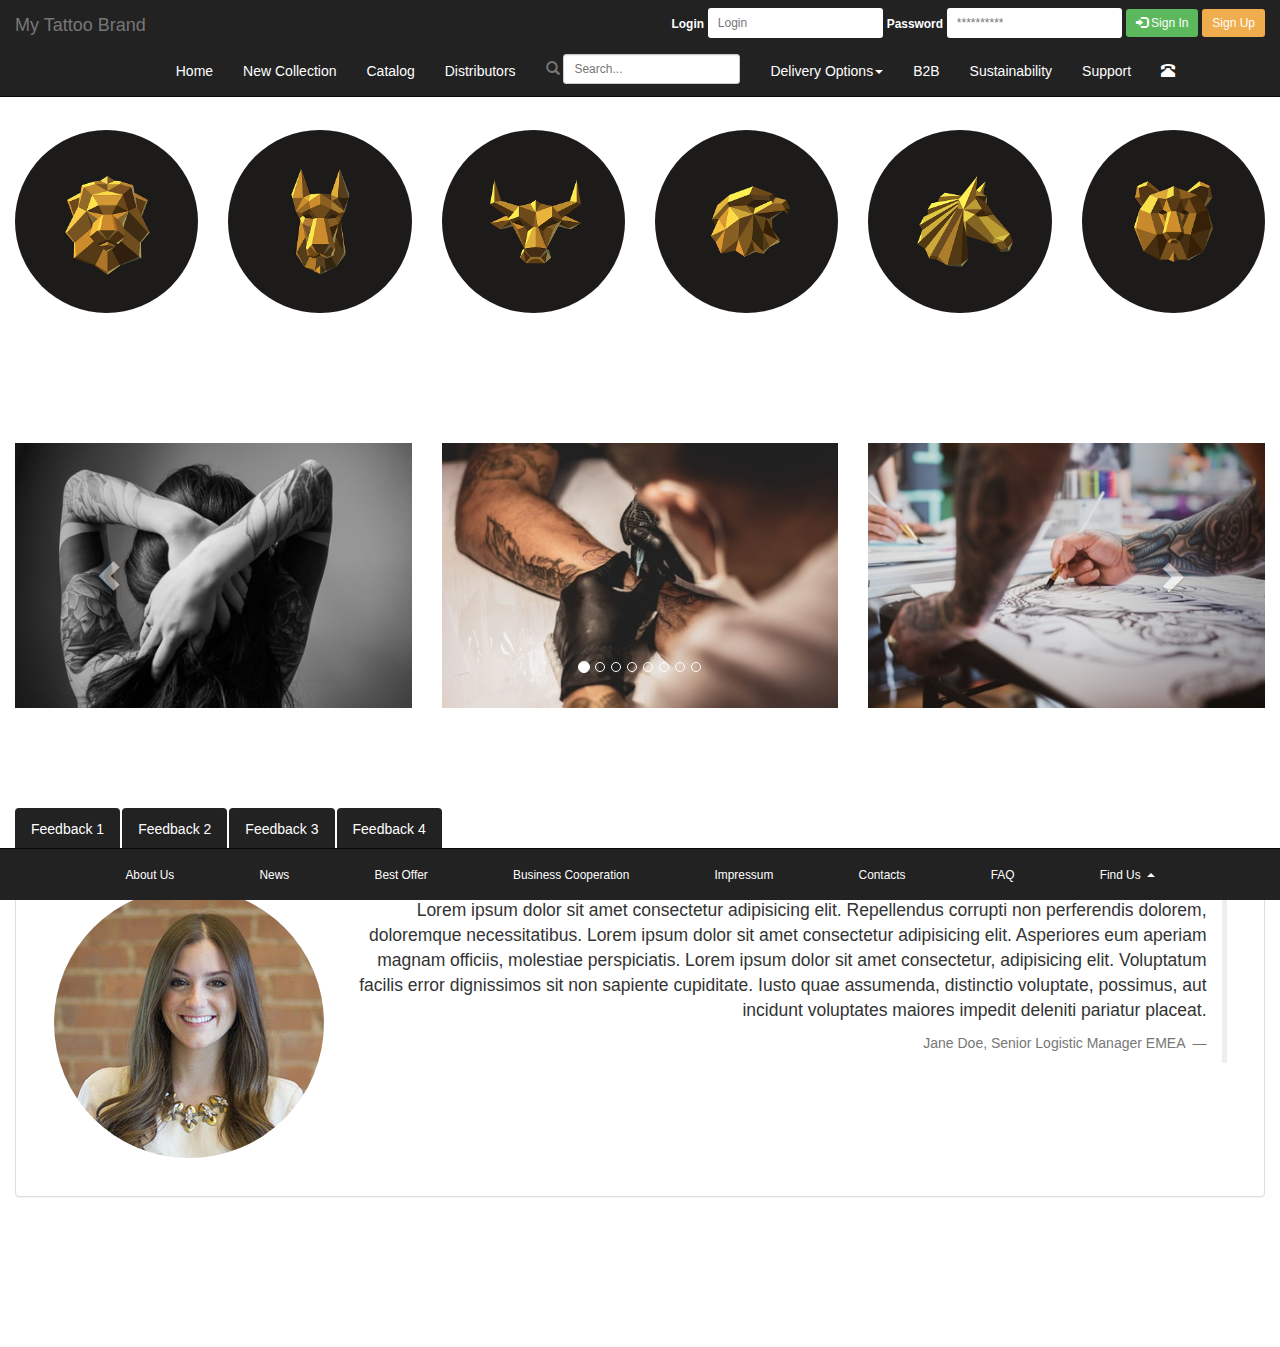
<file: index.html>
<!DOCTYPE html>
<html lang="en">

<head>
    <meta charset="UTF-8">
    <meta http-equiv="X-UA-Compatible" content="IE=edge">
    <meta name="viewport" content="width=device-width, initial-scale=1.0, shrink-to-fit=no">
    <meta name="keywords" content="project, bootstrap3, website">
    <meta name="description" content="Here is my test Bootstrap 3 project">
    <title>My Test Bootstrap 3 Project</title>
    <link href="bootstrap.min.css" rel="stylesheet">
    <link rel="stylesheet" href="project_styles.css">
</head>

<body>
    <div class="container-fluid">
        <header>
            <div class="row">
                <nav class="navbar navbar-default navbar-fixed-top navbar-inverse _color_inverse" role="navigation">
                    <div class="navbar-header">
                        <a href="#" target="_self" class="navbar-brand _color_inverse text-capitalize">my tattoo
                            brand</a>
                        <button type="button" class="btn navbar-toggle collapsed" data-toggle="collapse"
                            data-target="#collapse-id">
                            <span class="sr-only">toggle navigation top collapse</span>
                            <span class="icon-bar"></span>
                            <span class="icon-bar"></span>
                            <span class="icon-bar"></span>
                        </button>
                    </div>
                    <div class="collapse navbar-collapse" id="collapse-id">
                        <form class="form navbar-form pull-right form-inline _margin_centralize _float_elimination">
                            <div class="form-group">
                                <label for="login"
                                    class="control-label _color_inverse_no_hover"><small>Login</small></label>
                                <input id="login" class="form-control input-sm _no_border" name="login"
                                    placeholder="Login" />
                            </div>
                            <div class="form-group">
                                <label for="pswd"
                                    class="control-label _color_inverse_no_hover"><small>Password</small></label>
                                <input type="password" class="form-control input-sm _no_border" id="pswd"
                                    name="password" placeholder="**********" />
                            </div>
                            <button type="button" class="btn btn-success btn-sm _no_border"><span
                                    class="glyphicon glyphicon-log-in"></span>
                                Sign In</button>
                            <a href="register.html" class="btn btn-warning btn-sm _no_border" target="_self">Sign Up</a>
                        </form>
                        <ul class="nav navbar-nav text-capitalize">
                            <li>
                                <a href="#" target="_blank" class="_color_inverse">home</a>
                            </li>
                            <li>
                                <a href="#" target="_blank" class="_color_inverse">new collection</a>
                            </li>
                            <li>
                                <a href="#" target="_blank" class="_color_inverse">catalog</a>
                            </li>
                            <li>
                                <a href="#" target="_blank" class="_color_inverse">distributors</a>
                            </li>
                            <form class="navbar-form navbar-left _margin_centralize">
                                <div class="form-group">
                                    <label for="search" class="control-label"><span
                                            class="glyphicon glyphicon-search"><span class="sr-only">search
                                                option</span></span></label>
                                    <input type="search" class="form-control input-sm" id="search" name="search"
                                        placeholder="Search...">
                                </div>
                            </form>
                            <li class="dropdown">
                                <a class="dropdown-toggle _color_inverse" data-toggle="dropdown">delivery
                                    options<span class="caret"></span></a>
                                <ul class="dropdown-menu _bg_inverse" role="menu">
                                    <li class="dropdown-header _color_inverse">CEP</li>
                                    <li><a href="#" target="_blank" class="_color_inverse">DPD Standard</a></li>
                                    <li><a href="#" target="_blank" class="_color_inverse">DHL Europaket</a></li>
                                    <li class="divider _color_inverse"></li>
                                    <li class="dropdown-header _color_inverse">Spedition</li>
                                    <li><a href="#" target="_blank" class="_color_inverse">Logwin</a></li>
                                </ul>
                            </li>
                            <li>
                                <a href="#" target="_blank" class="_color_inverse text-uppercase">b2b</a>
                            </li>
                            <li>
                                <a href="#" target="_blank" class="_color_inverse">sustainability</a>
                            </li>
                            <li>
                                <a href="#" target="_blank" class="_color_inverse">support</a>
                            </li>
                            <li>
                                <a href="#" target="_blank" class="_color_inverse">
                                    <span class="glyphicon glyphicon-phone-alt"></span>
                                </a>
                            </li>
                        </ul>
                    </div>
                </nav>
            </div>
        </header>

        <main class="_margin_optimization_xs _margin_optimization_sm _margin_optimization_md">
            <div class="row">
                <div class="col-sm-6 col-md-4 col-lg-2 _margin_optimization_col-item">
                    <a href="#" target="_self">
                        <img src="1.png" class="img-responsive img-circle _img_link" alt="img_logo-1" />
                    </a>
                </div>
                <div class="col-sm-6 col-md-4 col-lg-2 _margin_optimization_col-item">
                    <a href="#" target="_self">
                        <img src="2.png" class="img-responsive img-circle _img_link" alt="img_logo_2" />
                    </a>
                </div>
                <div class="col-sm-6 col-md-4 col-lg-2 _margin_optimization_col-item">
                    <div href="#" target="_self">
                        <img src="3.png" class="img-responsive img-circle _img_link" alt="img_logo_3" />
                        </a>
                    </div>
                </div>
                <div class="col-sm-6 col-md-4 col-lg-2 _margin_optimization_col-item">
                    <a href="#" target="_self">
                        <img src="4.png" class="img-responsive img-circle _img_link" alt="img_logo_4" />
                    </a>
                </div>
                <div class="col-sm-6 col-md-4 col-lg-2 _margin_optimization_col-item">
                    <a href="#" target="_self">
                        <img src="5.png" class="img-responsive img-circle _img_link" alt="img_logo_5" />
                    </a>
                </div>
                <div class="col-sm-6 col-md-4 col-lg-2 _margin_optimization_col-item">
                    <a href="#" target="_self">
                        <img src="6.png" class="img-responsive img-circle _img_link" alt="img_logo_6" />
                    </a>
                </div>
            </div>

            <div class="row _section_margin">
                <div class="col-md-12">
                    <div class="carousel slide" id="carousel-id" data-ride="carousel">
                        <ul class="carousel-indicators">
                            <li class="active" data-target="#carousel-id" data-slide-to="0"></li>
                            <li data-target="#carousel-id" data-slide-to="1"></li>
                            <li data-target="#carousel-id" data-slide-to="2"></li>
                            <li data-target="#carousel-id" data-slide-to="3"></li>
                            <li data-target="#carousel-id" data-slide-to="4"></li>
                            <li data-target="#carousel-id" data-slide-to="5"></li>
                            <li data-target="#carousel-id" data-slide-to="6"></li>
                            <li data-target="#carousel-id" data-slide-to="7"></li>
                        </ul>
                        <div class="carousel-inner" data-target="#carousel-id">
                            <div class="item active">
                                <div class="row">
                                    <div class="col-sm-6 col-md-4 _margin_optimization_carousel-item-img">
                                        <img src="work-1.jpg" alt="work1" class="img-responsive">
                                    </div>
                                    <div class="col-sm-6 col-md-4 _margin_optimization_carousel-item-img">
                                        <img src="work-2.jpg" alt="work2" class="img-responsive">
                                    </div>
                                    <div
                                        class="col-sm-6 col-sm-offset-3 col-md-4 col-md-offset-0 _margin_optimization_carousel-item-img">
                                        <img src="work-3.jpg" alt="work3" class="img-responsive">
                                    </div>
                                </div>
                            </div>
                            <div class="item">
                                <div class="row">
                                    <div class="col-sm-6 col-md-4 _margin_optimization_carousel-item-img">
                                        <img src="work-4.jpg" alt="work4" class="img-responsive">
                                    </div>
                                    <div class="col-sm-6 col-md-4 _margin_optimization_carousel-item-img">
                                        <img src="work-5.jpg" alt="work5" class="img-responsive">
                                    </div>
                                    <div
                                        class="col-sm-6 col-sm-offset-3 col-md-4 col-md-offset-0 _margin_optimization_carousel-item-img">
                                        <img src="work-6.jpg" alt="work6" class="img-responsive">
                                    </div>
                                </div>
                            </div>
                            <div class="item">
                                <div class="row">
                                    <div class="col-sm-6 col-md-4 _margin_optimization_carousel-item-img">
                                        <img src="work-7.jpg" alt="work7" class="img-responsive">
                                    </div>
                                    <div class="col-sm-6 col-md-4 _margin_optimization_carousel-item-img">
                                        <img src="work-8.jpg" alt="work8" class="img-responsive">
                                    </div>
                                    <div
                                        class="col-sm-6 col-sm-offset-3 col-md-4 col-md-offset-0 _margin_optimization_carousel-item-img">
                                        <img src="work-9.jpg" alt="work9" class="img-responsive">
                                    </div>
                                </div>
                            </div>
                            <div class="item">
                                <div class="row">
                                    <div class="col-sm-6 col-md-4 _margin_optimization_carousel-item-img">
                                        <img src="work-10.jpg" alt="work10" class="img-responsive">
                                    </div>
                                    <div class="col-sm-6 col-md-4 _margin_optimization_carousel-item-img">
                                        <img src="work-11.jpg" alt="work11" class="img-responsive">
                                    </div>
                                    <div
                                        class="col-sm-6 col-sm-offset-3 col-md-4 col-md-offset-0 _margin_optimization_carousel-item-img">
                                        <img src="work-12.jpg" alt="work12" class="img-responsive">
                                    </div>
                                </div>
                            </div>
                            <div class="item">
                                <div class="row">
                                    <div class="col-sm-6 col-md-4 _margin_optimization_carousel-item-img">
                                        <img src="work-13.jpg" alt="work13" class="img-responsive">
                                    </div>
                                    <div class="col-sm-6 col-md-4 _margin_optimization_carousel-item-img">
                                        <img src="work-14.jpg" alt="work14" class="img-responsive">
                                    </div>
                                    <div
                                        class="col-sm-6 col-sm-offset-3 col-md-4 col-md-offset-0 _margin_optimization_carousel-item-img">
                                        <img src="work-15.jpg" alt="work15" class="img-responsive">
                                    </div>
                                </div>
                            </div>
                            <div class="item">
                                <div class="row">
                                    <div class="col-sm-6 col-md-4 _margin_optimization_carousel-item-img">
                                        <img src="work-16.jpg" alt="work16" class="img-responsive">
                                    </div>
                                    <div class="col-sm-6 col-md-4 _margin_optimization_carousel-item-img">
                                        <img src="work-17.jpg" alt="work17" class="img-responsive">
                                    </div>
                                    <div
                                        class="col-sm-6 col-sm-offset-3 col-md-4 col-md-offset-0 _margin_optimization_carousel-item-img">
                                        <img src="work-18.jpg" alt="work18" class="img-responsive">
                                    </div>
                                </div>
                            </div>
                            <div class="item">
                                <div class="row">
                                    <div class="col-sm-6 col-md-4 _margin_optimization_carousel-item-img">
                                        <img src="work-19.jpg" alt="work19" class="img-responsive">
                                    </div>
                                    <div class="col-sm-6 col-md-4 _margin_optimization_carousel-item-img">
                                        <img src="work-20.jpg" alt="work20" class="img-responsive">
                                    </div>
                                    <div
                                        class="col-sm-6 col-sm-offset-3 col-md-4 col-md-offset-0 _margin_optimization_carousel-item-img">
                                        <img src="work-21.jpg" alt="work21" class="img-responsive">
                                    </div>
                                </div>
                            </div>
                        </div>
                        <a href="#carousel-id" class="left carousel-control" role="button" data-slide="prev">
                            <span class="glyphicon glyphicon-chevron-left"></span>
                        </a>
                        <a href="#carousel-id" class="right carousel-control" role="button" data-slide="next">
                            <span class="glyphicon glyphicon-chevron-right"></span>
                        </a>
                    </div>
                </div>
            </div>

            <div class="row _margin_optimization_nav-tabs _section_margin">
                <ul class="nav-tabs nav" role="tablist">
                    <li>
                        <a href="#feedback1" class="_bg_inverse _color_inverse" role="tab" data-toggle="tab">Feedback
                            1</a>
                    </li>
                    <li>
                        <a href="#feedback2" class="_bg_inverse _color_inverse" role="tab" data-toggle="tab">Feedback
                            2</a>
                    </li>
                    <li>
                        <a href="#feedback3" class="_bg_inverse _color_inverse" role="tab" data-toggle="tab">Feedback
                            3</a>
                    </li>
                    <li>
                        <a href="#feedback4" class="_bg_inverse _color_inverse" role="tab" data-toggle="tab">Feedback
                            4</a>
                    </li>
                </ul>
                <div class="tab-content">
                    <div id="feedback1" class="tab-pane fade in active">
                        <div class="panel panel-default _feedback_padding_optimization">
                            <div class="pane-body row">
                                <div class="col-md-3">
                                    <img src="team-1.jpg" alt="jane_doe_photo"
                                        class="img-responsive img-circle _avatar_margin_optimization">
                                </div>
                                <div class="col-md-9">
                                    <blockquote class="blockquote-reverse">
                                        <p>
                                            Lorem ipsum dolor sit amet consectetur adipisicing elit. Repellendus
                                            corrupti
                                            non perferendis dolorem, doloremque necessitatibus. Lorem ipsum dolor sit
                                            amet
                                            consectetur adipisicing elit. Asperiores eum aperiam magnam officiis,
                                            molestiae
                                            perspiciatis. Lorem ipsum dolor sit amet consectetur, adipisicing elit.
                                            Voluptatum facilis error dignissimos sit non sapiente cupiditate. Iusto quae
                                            assumenda, distinctio voluptate, possimus, aut incidunt voluptates maiores
                                            impedit deleniti pariatur placeat.
                                        </p>
                                        <footer>
                                            <cite datetime="12/12/2021">Jane Doe, Senior Logistic Manager EMEA</cite>
                                        </footer>

                                    </blockquote>
                                </div>
                            </div>
                        </div>
                    </div>
                    <div id="feedback2" class="tab-pane fade">
                        <div class="panel panel-default _feedback_padding_optimization">
                            <div class="row panel-body">
                                <div class="col-md-3">
                                    <img src="team-2.jpg" alt="john_doe_photo"
                                        class="img-responsive img-circle _avatar_margin_optimization">
                                </div>
                                <div class="col-md-9">
                                    <blockquote>
                                        <p>
                                            Lorem ipsum dolor sit amet consectetur adipisicing elit. Odio facere
                                            adipisci fugiat quod harum dolor ab magnam recusandae eos blanditiis numquam
                                            minus sit iusto, amet iste ea cupiditate perspiciatis pariatur. Cupiditate
                                            aliquid odit officiis ab? Hic officia omnis saepe ut voluptatem nisi atque
                                            natus! Accusamus sint eaque nobis! Ad, in.
                                        </p>
                                        <footer>
                                            <cite datetime="06/09/2021">John Doe, Junior Logistic Manager in
                                                Spedition</cite>
                                        </footer>
                                    </blockquote>
                                </div>
                            </div>
                        </div>
                    </div>
                    <div id="feedback3" class="tab-pane fade">
                        <div class="panel panel-default _feedback_padding_optimization">
                            <div class="panel-body row">
                                <div class="col-md-3 col-md-push-9">
                                    <img src="team-3.jpg" alt="martina_cobblepot_photo"
                                        class="img-responsive img-rounded _avatar_margin_optimization">
                                </div>
                                <div class="col-md-9 col-md-pull-3">
                                    <blockquote>
                                        <p>
                                            Lorem, ipsum dolor sit amet consectetur adipisicing elit. Sit officia unde
                                            sapiente, tenetur dolores voluptate delectus alias, ex sunt laborum soluta
                                            molestias sequi nesciunt ab odio quos animi excepturi quo quis. Dolore, et
                                            maxime! Ex!
                                        </p>
                                        <footer><cite datetime="12/07/2020">Martina Cobblepot, Solutions Architect for
                                                Spedition Shipments APAC</cite></footer>
                                    </blockquote>
                                </div>
                            </div>
                        </div>
                    </div>
                    <div id="feedback4" class="tab-pane fade">
                        <div class="panel panel-default _feedback_padding_optimization">
                            <div class="panel-body row">
                                <div class="col-md-3 col-md-push-9">
                                    <img src="team-4.jpg" alt="geraldine_kraehe_photo"
                                        class="img-responsive img-rounded _avatar_margin_optimization">
                                </div>
                                <div class="col-md-9 col-md-pull-3">
                                    <blockquote class="blockquote-reverse">
                                        <p>
                                            Lorem ipsum dolor sit amet consectetur adipisicing elit. Et laudantium cum
                                            maxime dolorem esse nobis aliquid dolores quidem officiis quaerat sunt
                                            itaque natus est blanditiis provident, facere earum hic! Nihil delectus
                                            saepe odit a id, numquam ipsum qui voluptas ducimus, culpa rem accusantium
                                            officiis animi. Lorem ipsum dolor, sit amet consectetur adipisicing elit.
                                            Animi repellat reiciendis repellendus, ad odit quisquam?
                                        </p>
                                        <footer>
                                            <cite datetime="04/01/2022">Geraldine Krähe, Sourcing Team Lead EMEA</cite>
                                        </footer>
                                    </blockquote>
                                </div>
                            </div>
                        </div>
                    </div>
                </div>
            </div>





        </main>

        <footer>
            <div class="row">
                <div class="navbar navbar-default navbar-fixed-bottom navbar-inverse">
                    <button class="btn navbar-toggle collapsed _bottom_collapse_btn" data-toggle="collapse"
                        data-target="#bottom_collapse">
                        <span class="sr-only">toggle navigation bottom
                            collapse</span>
                    </button>
                    <div class="collapse navbar-collapse" id="bottom_collapse">
                        <ul class="nav navbar-nav text-capitalize _flex_appearance">
                            <li>
                                <a href="#" target="_blank" class="_color_inverse">
                                    <small>about us</small>
                                </a>
                            </li>
                            <li>
                                <a href="#" target="_blank" class="_color_inverse">
                                    <small>news</small>
                                </a>
                            </li>
                            <li>
                                <a href="#" target="_blank" class="_color_inverse">
                                    <small>best offer</small>
                                </a>
                            </li>
                            <li>
                                <a href="#" target="_blank" class="_color_inverse">
                                    <small>business cooperation</small>
                                </a>
                            </li>
                            <li>
                                <a href="#" target="_blank" class="_color_inverse">
                                    <small>impressum</small>
                                </a>
                            </li>
                            <li>
                                <a href="#" target="_blank" class="_color_inverse">
                                    <small>contacts</small>
                                </a>
                            </li>
                            <li>
                                <a href="#" target="_blank" class="_color_inverse text-uppercase">
                                    <small>faq</small>
                                </a>
                            </li>
                            <li class="dropup">
                                <a class="dropdown-toggle _color_inverse" data-toggle="dropdown">
                                    <small>find us</small>
                                    <span class="caret">
                                        <span class="sr-only">dropup</span>
                                    </span>
                                </a>
                                <ul class="dropdown-menu dropdown-menu-right" role="dropdown">
                                    <li class="_bg_default _icon_link">
                                        <a href="#" target="_blank">
                                            <img src="facebook.svg" alt="facebook_icon"
                                                class="img-responsive _icon _centralize _fb_color">
                                        </a>
                                    </li>
                                    <li class="_bg_default _icon_link">
                                        <a href="#" target="_blank">
                                            <img src="twitter.svg" alt="twitter_icon"
                                                class="img-responsive _icon _centralize _tw_color">
                                        </a>
                                    </li>
                                    <li class="_bg_default _icon_link">
                                        <a href="#" target="_blank">
                                            <img src="telegram.svg" alt="telegram_icon"
                                                class="img-responsive _icon _centralize _telegram_color">
                                        </a>
                                    </li>
                                    <li class="_bg_default _icon_link">
                                        <a href="#" target="_blank">
                                            <img src="instagram.svg" alt="instagram_icon"
                                                class="img-responsive _icon _centralize _insta_color">
                                        </a>
                                    </li>
                                    <li class="_bg_default _icon_link">
                                        <a href="#" target="_blank">
                                            <img src="youtube.svg" alt="youtube_icon"
                                                class="img-responsive _icon _centralize _youtube_color">
                                        </a>
                                    </li>
                                </ul>
                            </li>
                        </ul>
                    </div>
                </div>
            </div>
        </footer>

    </div>
    <script src="jquery-1.11.1.min.js"></script>
    <script src="bootstrap.min.js"></script>
</body>

</html>
</file>
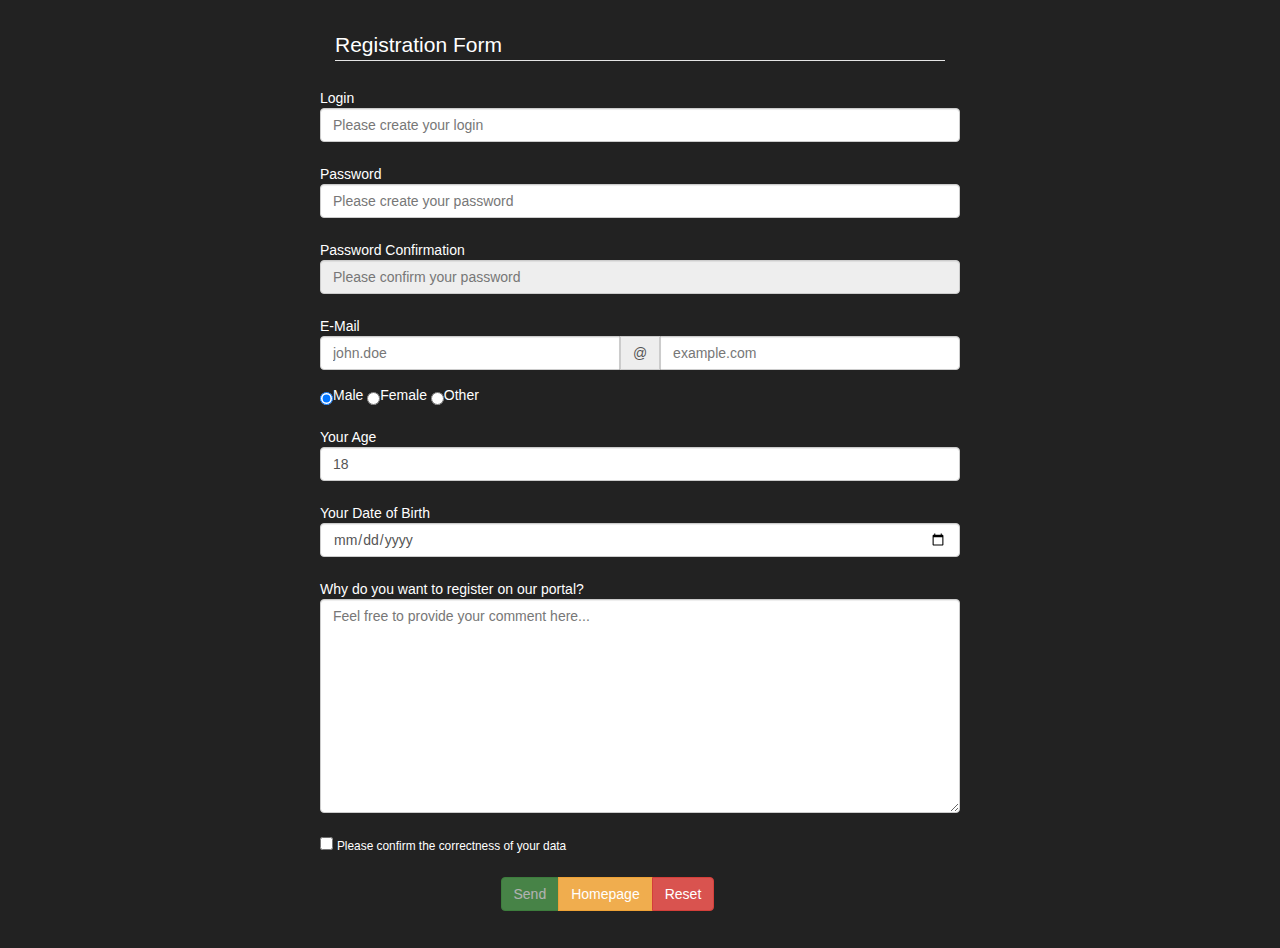
<file: register.html>
<!DOCTYPE html>
<html lang="en">

<head>
    <meta charset="UTF-8">
    <meta http-equiv="X-UA-Compatible" content="IE=edge">
    <meta name="viewport" content="width=device-width, initial-scale=1.0, shrink-to-fit=no">
    <meta name="keywords" content="registration, form, bootstrap3">
    <meta name="description" content="Registration form">
    <title>Register</title>
    <link rel="stylesheet" href="bootstrap.min.css">
    <link rel="stylesheet" href="project_styles.css">
</head>

<body>
    <div class="container-fluid _bg_inverse">
        <div class="row">
            <div class="col-xs-10 col-xs-offset-1 col-sm-8 col-sm-offset-2 col-md-6 col-md-offset-3">
                <fieldset class="_margin_optimization">
                    <legend class="_color_inverse">Registration Form</legend>
                    <form class="form form-horizontal _color_inverse_no_hover" action="#" method="POST"
                        autocomplete="on">
                        <div class="form-group">
                            <label for="login-field" class="control-label _font_weight">Login</label>
                            <input type="text" class="form-control" id="login-field" name="login"
                                placeholder="Please create your login" required></input>
                        </div>
                        <div class="form-group">
                            <label for="pswd" class="control-label _font_weight">Password</label>
                            <input type="password" class="form-control" id="pswd" name="password"
                                placeholder="Please create your password" required>
                        </div>
                        <div class="form-group">
                            <label for="confirm-pswd" class="control-label _font_weight">Password Confirmation</label>
                            <input type="password" class="form-control" id="confirm-pswd" name="password-confirmation"
                                placeholder="Please confirm your password" readonly required>
                        </div>
                        <div class="form-group">
                            <label for="email-id" class="control-label _font_weight">E-Mail</label>
                            <div class="input-group">
                                <input type="email" class="form-control" id="email-id" name="email"
                                    placeholder="john.doe">
                                <span class="input-group-addon">@</span>
                                <input type="email" class="form-control" id="email-id" name="email"
                                    placeholder="example.com">
                            </div>
                        </div>
                        <div class="form-group form-inline">
                            <input type="radio" class="input-sm form-control _radio-checkbox_height" name="gender"
                                value="male" checked>Male
                            <input type="radio" class="input-sm form-control _radio-checkbox_height" name="gender"
                                value="female">Female
                            <input type="radio" class="input-sm form-control _radio-checkbox_height" name="gender"
                                value="other">Other
                        </div>
                        <div class="form-group">
                            <label for="age" class="control-label _font_weight">Your Age</label>
                            <input type="number" class="form-control" id="age" name="age" min="18" max="130" step="1"
                                value="18" required>
                        </div>
                        <div class="form-group">
                            <label for="bday" class="control-label _font_weight">Your Date of Birth</label>
                            <input type="date" class="form-control" id="bday" name="date-of-birth" required>
                        </div>
                        <div class="form-group">
                            <label for="comment" class="control-label _font_weight">Why do you want to register on our
                                portal?</label>
                            <textarea name="comment" id="comment" cols="30" rows="10" class="form-control"
                                placeholder="Feel free to provide your comment here..."></textarea>
                        </div>
                        <div class="form-group form-inline">
                            <input type="checkbox" class="input-sm form-control _radio-checkbox_height" name="confirm">
                            <label for="checkbox-confirm" class="control-label _font_weight"><small>Please confirm the
                                    correctness of your data</small></label>
                        </div>
                        <div class="btn btn-group col-xs-10 col-xs-offset-1 col-sm-6 col-sm-offset-3 col-md-6 col-md-offset-3">
                            <button type="submit" class="btn btn-success" disabled>Send</button>
                            <a href="index.html" class="btn btn-warning" target="_self">Homepage</a>
                            <button type="reset" class="btn btn-danger">Reset</button>
                        </div>

                    </form>
                </fieldset>
            </div>
        </div>
    </div>
    <script src="jquery-1.11.1.min.js"></script>
    <script src="bootstrap.min.js"></script>
</body>

</html>
</file>
<file: project_styles.css>
._font_weight {
    font-weight: 300 !important;
}

._font_weight_bold {
    font-weight: 700 !important;
    font-size: 18px;
    line-height: 20px;
}

._radio-checkbox_height {
    height: auto;
}

._margin_centralize {
    margin: 8px 0;
}

._margin_optimization {
    margin: 30px 0;
}

._margin_optimization_md {
    margin: 130px 0;
}

._margin_optimization_col-item {
    margin-bottom: 30px;
}

._margin_optimization_nav-tabs {
    margin: 0 auto;
}

._section_margin {
    margin-top: 100px;
}

._feedback_padding_optimization {
    padding: 3%;
}

._centralize {
    margin: 10px auto;
}

._no_border {
    border: none;
    outline: none;
    box-shadow: none;
}

._bg_default {
    background-color: #f8f8f8;
}

._bg_inverse {
    background-color: #222;
}

._color_inverse, ._color_inverse_no_hover {
    color: #fff !important;
}

._color_inverse:hover, ._color_inverse:focus {
    color: #777 !important;
}

._img_link, ._icon_link ._icon {
    transition: transform 0.4s ease-in-out;
}

._img_link:hover {
    transform: scale(1.1);
}

._icon_link:hover ._icon {
    transform: scale(2.0);
}

._fb_color {
    filter: invert(18%) sepia(40%) saturate(5298%) hue-rotate(208deg) brightness(95%) contrast(103%);
}

._tw_color {
    filter: invert(62%) sepia(71%) saturate(3836%) hue-rotate(175deg) brightness(96%) contrast(97%);
}

._insta_color {
    filter: invert(51%) sepia(82%) saturate(1706%) hue-rotate(338deg) brightness(101%) contrast(87%);
}

._telegram_color {
    filter: invert(30%) sepia(98%) saturate(884%) hue-rotate(184deg) brightness(94%) contrast(85%);
}

._youtube_color {
    filter: invert(12%) sepia(93%) saturate(5521%) hue-rotate(358deg) brightness(107%) contrast(116%);
}

._pointer {
    cursor: pointer;
}

._bottom_collapse_btn {
    width: 50%;
    margin-left: 100%;
    margin-right: 25%;
    background-color: #f8f8f8;
}

._bottom_collapse_btn:hover, ._bottom_collapse_btn:focus {
    color: #f8f8f8;
}

@media only screen and (min-width: 480px) and (max-width: 768px) {
    ._margin_optimization_xs {
        margin: 100px 20%;
    }
}

@media only screen and (min-width: 768px) and (max-width: 992px) {
    ._margin_optimization_sm {
        margin: 170px 0;
    }
}

@media only screen and (min-width: 768px) {
    ._flex_appearance {
        display: flex;
        width: 100%;
        justify-content: space-evenly;
    }
}

@media only screen and (max-width: 768px) {
    ._float_elimination {
        float: none !important;
    }
}

@media only screen and (max-width: 992px) {
    ._margin_optimization_carousel-item-img:nth-child(1), ._margin_optimization_carousel-item-img:nth-child(2), ._avatar_margin_optimization {
        margin-bottom: 30px;
    }
}
</file>
